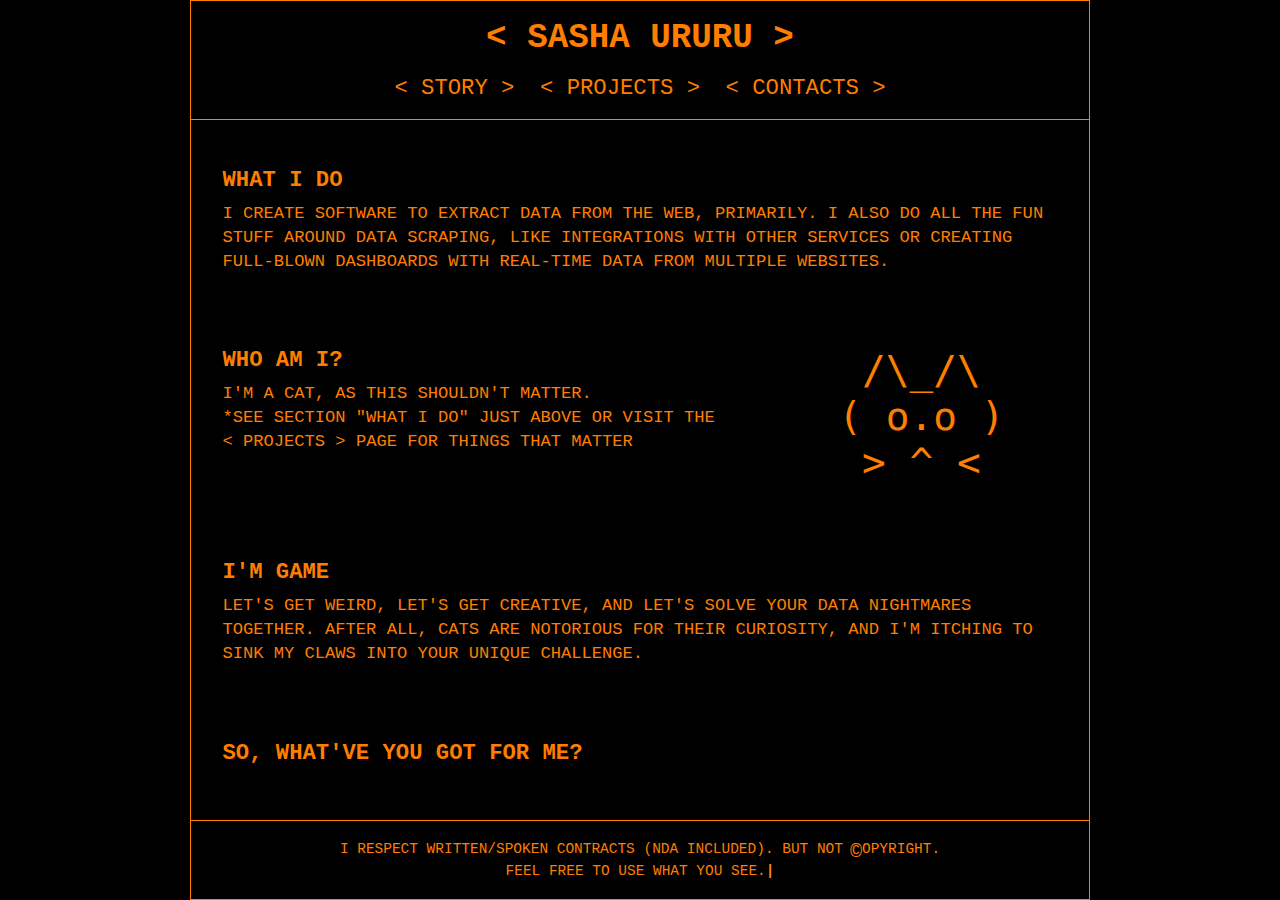
<file: index.html>
<!DOCTYPE html>
<html lang="en">
<head>
    <meta charset="UTF-8">
    <meta name="viewport" content="width=device-width, initial-scale=1.0">
    <title>Web Scraping Specialist</title>
    <link rel="stylesheet" href="styles.css">
</head>
<body>
    <div class="square-wrapper">
        <div class="container">
            <header>
                <h1 class="logo"><a href="index.html">Sasha Ururu</a></h1>
                <nav>
                    <ul>
                        <li><a href="story.html">Story</a></li>
                        <li><a href="projects.html">Projects</a></li>
                        <li><a href="contacts.html">Contacts</a></li>
                        </ul>
                </nav>
            </header>
            <main>
                <div class="content-wrapper">
                    <div class="block">
                        <h2>What I do</h2>
                        <p>I create software to extract data from the web, primarily. I also do all the fun stuff around data scraping, like integrations with other services or creating full-blown dashboards with real-time data from multiple websites.</p>
                    </div>
                    
                    <div class="block">
                        <div class="two-column">
                            <div class="text-content">
                                <h2>Who am I?</h2>
                                <p>I'm a cat, as this shouldn't matter.</p>
                                <p>*see section "What I do" just above or visit the  <a href="projects.html">Projects</a>  page for things that matter</p>
                            </div>
                            <div class="ascii-art">
                                <code> /\_/\<br/>( o.o )<br/> > ^ <</code>
                            </div>
                        </div>
                    </div>
                    <div class="block">
                        <h2>I'm game</h2>
                        <p>Let's get weird, let's get creative, and let's solve your data nightmares together. After all, cats are notorious for their curiosity, and I'm itching to sink my claws into your unique challenge.</p>
                    </div>
                    <div class="block">
                            <h2>So, what've you got for me?</h2>
                    </div>
                </div>
            </main>

            <footer>
                    <p>I respect written/spoken contracts (NDA included). But not <copyright><span>copyright</span>.</copyright> Feel free to use what you see.</p>
            </footer>
        </div>
    </div>
</body>
</html>
</file>
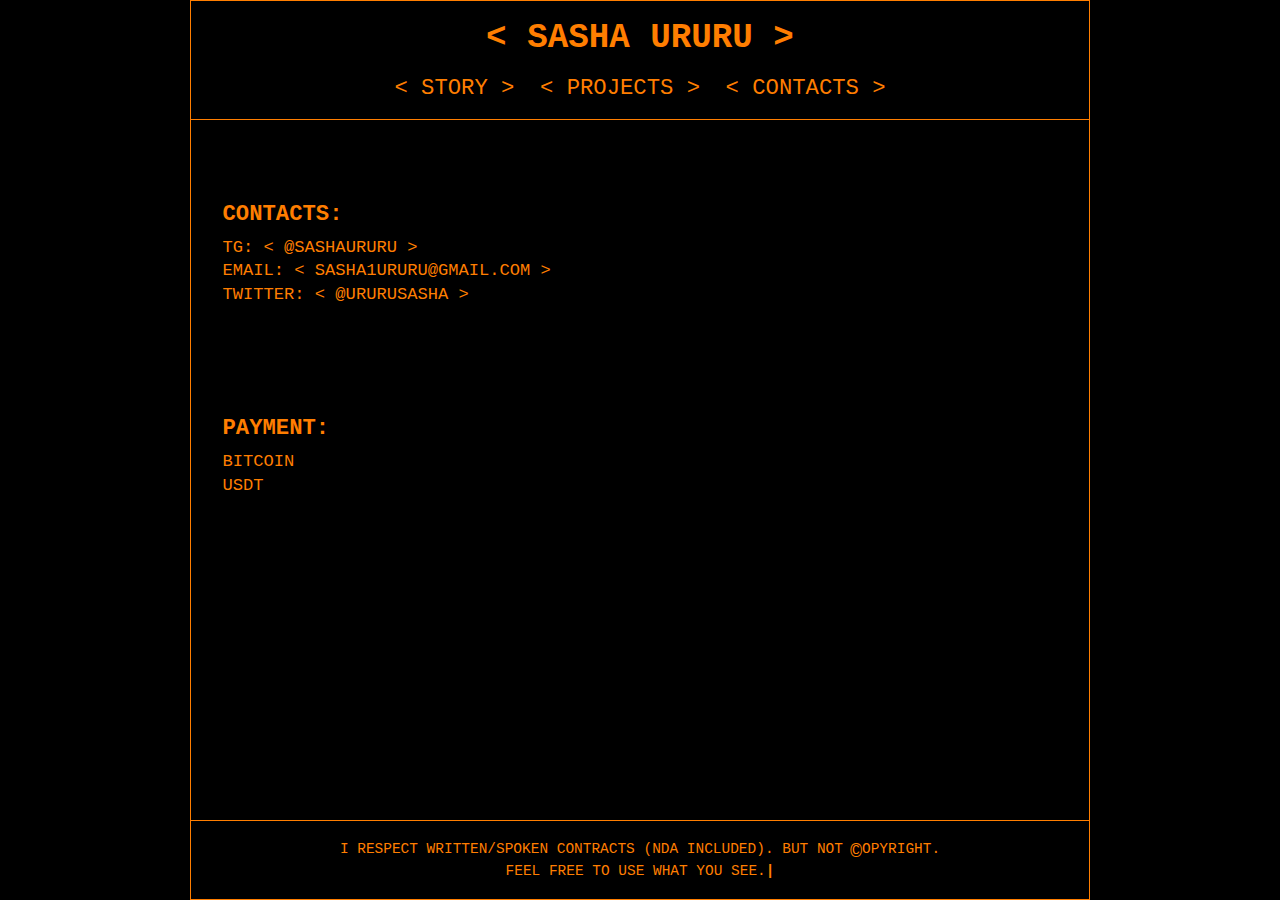
<file: contacts.html>
<!DOCTYPE html>
<html lang="en">
<head>
    <meta charset="UTF-8">
    <meta name="viewport" content="width=device-width, initial-scale=1.0">
    <title>Contacts - Web Scraping Specialist</title>
    <link rel="stylesheet" href="styles.css">
</head>
<body>
    <div class="square-wrapper">
        <div class="container">
            <header>
                <h1 class="logo"><a href="index.html">Sasha Ururu</a></h1>
                <nav>
                    <ul>
                        <li><a href="story.html">Story</a></li>
                        <li><a href="projects.html">Projects</a></li>
                        <li><a href="contacts.html">Contacts</a></li>
                        </ul>
                </nav>
            </header>
            <main>
                <div class="content-wrapper">
                    <div class="block">
                        <h2>Contacts:</h2>
                        <p>tg: <a href="https://t.me/sashaururu">@sashaururu</a></p>
                        <p>email: <a href="mailto://sasha1ururu@gmail.com">sasha1ururu@gmail.com</a></p>
                        <p>twitter: <a href="https://twitter.com/ururusasha">@ururusasha</a></p>
                    </div>
                    
                    <div class="block">
                        <h2>Payment:</h2>
                        <p>bitcoin</p>
                        <p>usdt</p>
                    </div>
                </div>
            </main>

            <footer>
               <p>I respect written/spoken contracts (NDA included). But not <copyright><span>copyright</span>.</copyright> Feel free to use what you see.</p>
            </footer>
        </div>
    </div>
</body>
</html>
</file>
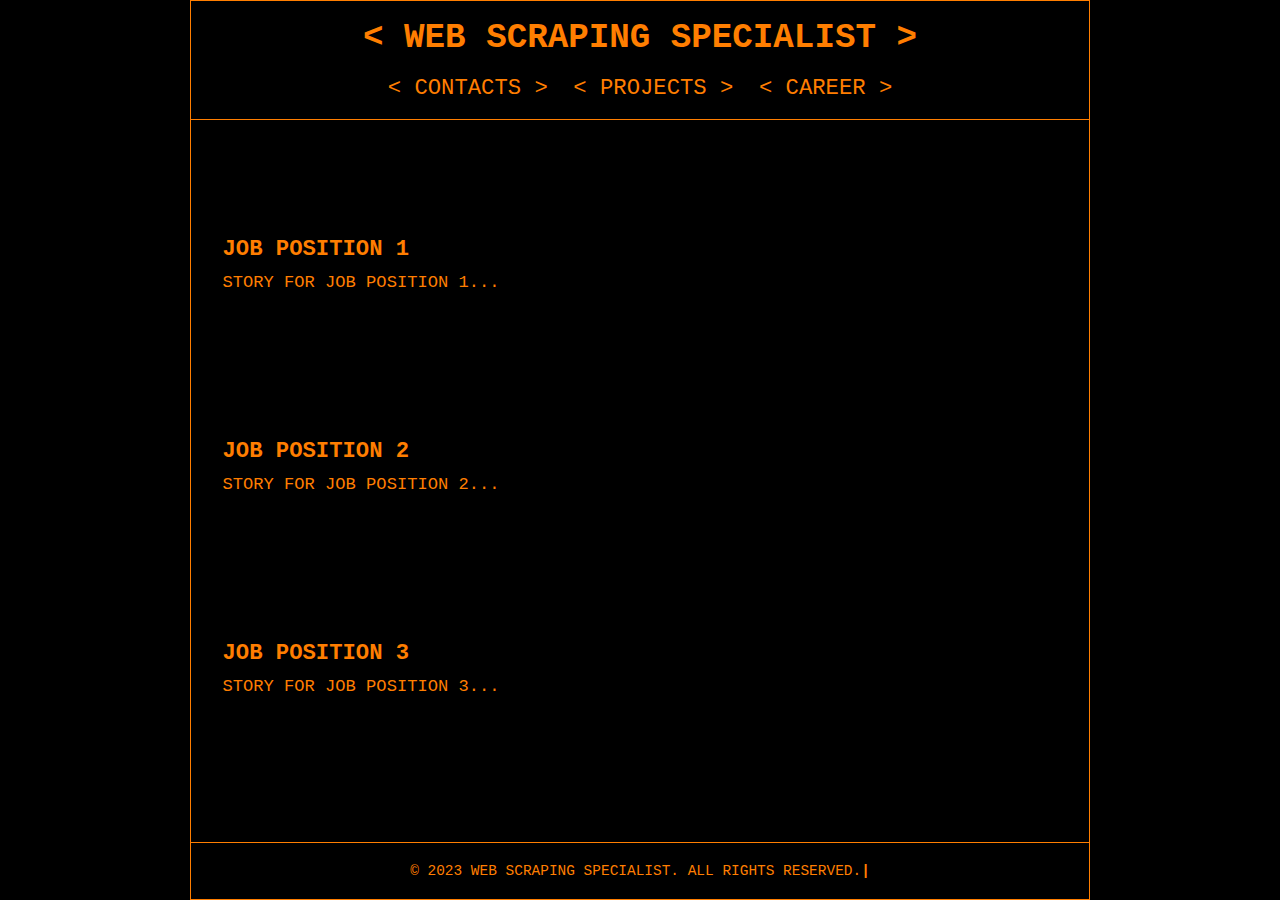
<file: cv.html>
<!DOCTYPE html>
<html lang="en">
<head>
    <meta charset="UTF-8">
    <meta name="viewport" content="width=device-width, initial-scale=1.0">
    <title>CV - Web Scraping Specialist</title>
    <link rel="stylesheet" href="styles.css">
</head>
<body>
    <div class="square-wrapper">
        <div class="container">
            <header>
                <h1 class="logo"><a href="index.html">Web Scraping Specialist</a></h1>
                <nav>
                    <ul>
                        <li><a href="contacts.html">Contacts</a></li>
                        <li><a href="projects.html">Projects</a></li>
                        <li><a href="cv.html">Career</a></li>
                    </ul>
                </nav>
            </header>

            <main>
                <div class="content-wrapper cv-content">
                    <div class="job-entry">
                        <h2>Job Position 1</h2>
                        <p>Story for job position 1...</p>
                    </div>
                    <div class="job-entry">
                        <h2>Job Position 2</h2>
                        <p>Story for job position 2...</p>
                    </div>
                    <div class="job-entry">
                        <h2>Job Position 3</h2>
                        <p>Story for job position 3...</p>
                    </div>
                </div>
            </main>

            <footer>
                <p>&copy; 2023 Web Scraping Specialist. All rights reserved.</p>
            </footer>
        </div>
    </div>
</body>
</html>
</file>
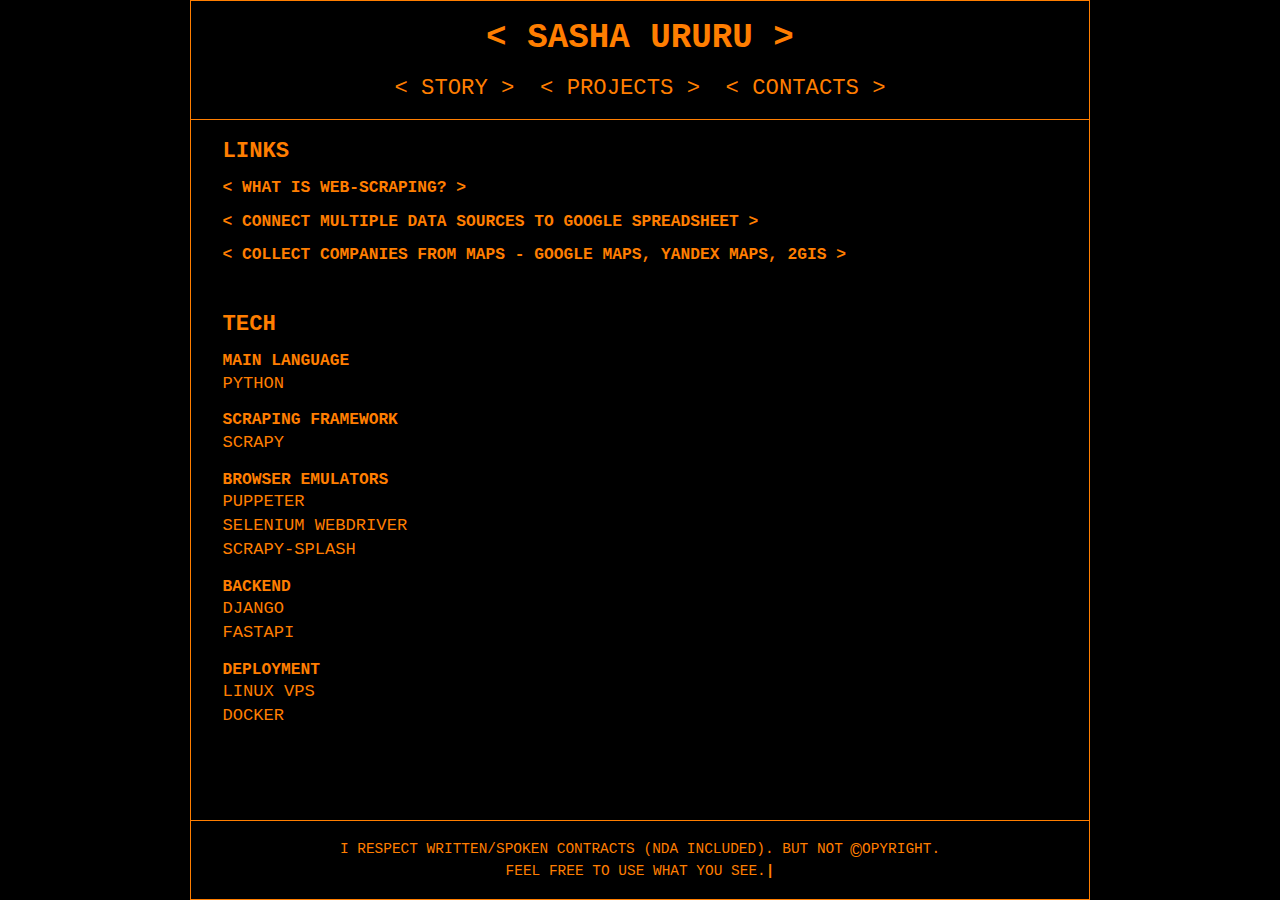
<file: projects.html>
<!DOCTYPE html>
<html lang="en">
<head>
    <meta charset="UTF-8">
    <meta name="viewport" content="width=device-width, initial-scale=1.0">
    <title>Sasha Ururu - Projects</title>
    <link rel="stylesheet" href="styles.css">
</head>
<body>
    <div class="square-wrapper">
        <div class="container">
            <header>
                <h1 class="logo"><a href="index.html">Sasha Ururu</a></h1>
                <nav>
                    <ul>
                        <li><a href="story.html">Story</a></li>
                        <li><a href="projects.html">Projects</a></li>
                        <li><a href="contacts.html">Contacts</a></li>
                    </ul>
                </nav>
            </header>
            <main>
                <div class="content-wrapper cv-content">
                    <div class="job-entry">
                        <h2>Links</h2>
                        <h3><a href="projects/web-scraping.html">what is web-scraping?</a></h3>
                        <h3><a href="projects/gsheet-integration.html">connect multiple data sources to Google spreadsheet</a></h3>
                        <h3><a href="projects/scrape-maps.html">collect companies from maps - Google Maps, Yandex Maps, 2Gis</a></h3>
                    </div>
                    <div class="job-entry">
                        <h2>Tech</h2>
                        <h3>Main language</h3>
                        <p>Python</p>
                        <h3>Scraping framework</h3>
                        <p>Scrapy</p>
                        <h3>Browser emulators</h3>
                        <p>Puppeter</p>
                        <p>Selenium Webdriver</p>
                        <p>Scrapy-Splash</p>
                        <h3>Backend</h3>
                        <p>Django</p>
                        <p>FastAPI</p>
                        <h3>Deployment</h3>
                        <p>Linux VPS</p>
                        <p>Docker</p>
                    </div>
                </div>
            </main>

            <footer>
                <p>I respect written/spoken contracts (NDA included). But not <copyright><span>copyright</span>.</copyright> Feel free to use what you see.</p>
            </footer>
        </div>
    </div>
</body>
</html>
</file>
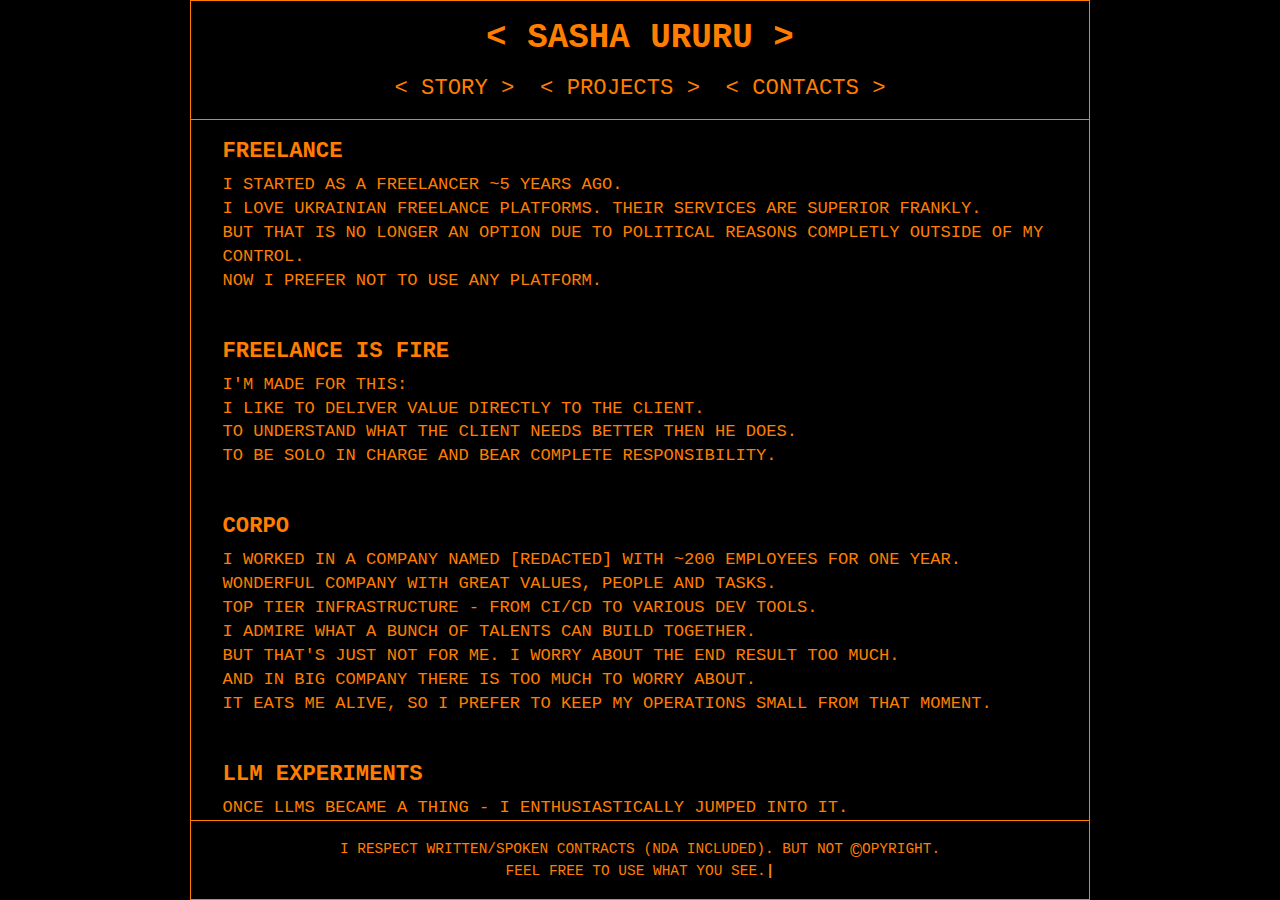
<file: story.html>
<!DOCTYPE html>
<html lang="en">
<head>
    <meta charset="UTF-8">
    <meta name="viewport" content="width=device-width, initial-scale=1.0">
    <title>CV - Web Scraping Specialist</title>
    <link rel="stylesheet" href="styles.css">
</head>
<body>
    <div class="square-wrapper">
        <div class="container">
            <header>
                <h1 class="logo"><a href="index.html">Sasha Ururu</a></h1>
                <nav>
                    <ul>
                        <li><a href="story.html">Story</a></li>
                        <li><a href="projects.html">Projects</a></li>
                        <li><a href="contacts.html">Contacts</a></li>
                        </ul>
                </nav>
            </header>
            <main>
                <div class="content-wrapper cv-content">
                    <div class="block">
                        <h2>Freelance</h2>
                        <p>I started as a freelancer ~5 years ago.</p>
                        <p>I love Ukrainian freelance platforms. Their services are superior frankly.</p>
                        <p>But that is no longer an option due to political reasons completly outside of my control.</p>
                        <p>Now I prefer not to use any platform.</p>
                    </div>
                    <div class="block">
                        <h2>Freelance is fire</h2>
                        <p>I'm made for this:</p>
                        <p>I like to deliver value directly to the client.</p>
                        <p>To understand what the client needs better then he does.</p>
                        <p>To be solo in charge and bear complete responsibility.</p>
                    </div>
                    <div class="block">
                        <h2>Corpo</h2>
                        <p>I worked in a company named [redacted] with ~200 employees for one year.</p>
                        <p>Wonderful company with great values, people and tasks.</p>
                        <p>top tier infrastructure - from CI/CD to various dev tools.</p>
                        <p>I admire what a bunch of talents can build together.</p>
                        <p>But that's just not for me. I worry about the end result too much.</p>
                        <p>And in big company there is too much to worry about.</p>
                        <p>It eats me alive, so I prefer to keep my operations small from that moment.</p>
                    </div>
                     <div class="block">
                        <h2>LLM experiments</h2>
                        <p>Once LLMs became a thing - I enthusiastically jumped into it.</p>
                        <p>Using it everyday since.</p>
                        <p>Yay AI!</p>
                        <h3>If you want to incorporate LLM/vLLMs into your project - I'm all in!</h3>
                    </div>
                </div>
            </main>

            <footer>
                <p>I respect written/spoken contracts (NDA included). But not <copyright><span>copyright</span>.</copyright> Feel free to use what you see.</p>
            </footer>
        </div>
    </div>
</body>
</html>
</file>
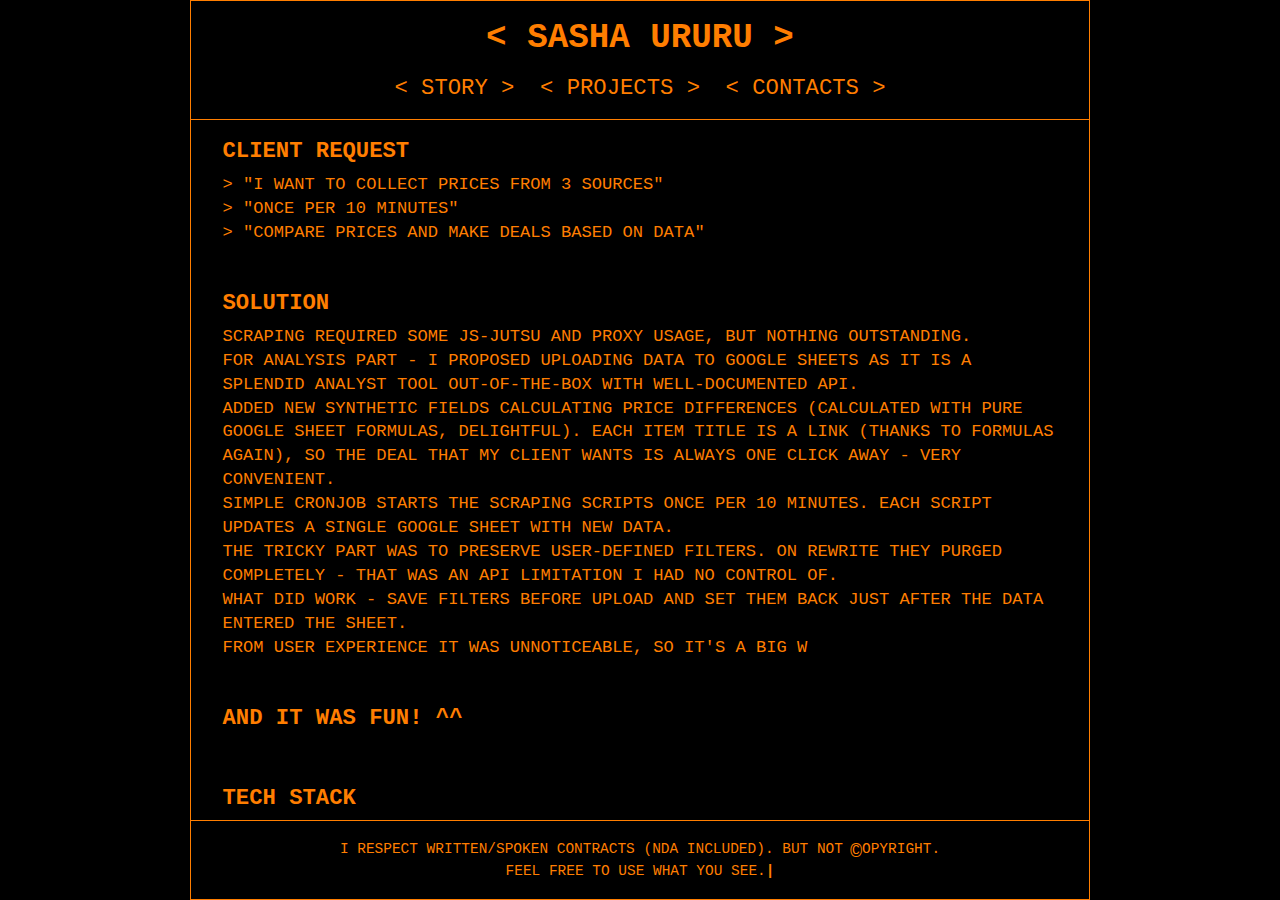
<file: projects/gsheet-integration.html>
<!DOCTYPE html>
<html lang="en">

<head>
    <meta charset="UTF-8">
    <meta name="viewport" content="width=device-width, initial-scale=1.0">
    <title>CV - Web Scraping Specialist</title>
    <link rel="stylesheet" href="../styles.css">
</head>

<body>
    <div class="square-wrapper">
        <div class="container">
            <header>
                <h1 class="logo"><a href="../index.html">Sasha Ururu</a></h1>
                <nav>
                    <ul>
                        <li><a href="../story.html">Story</a></li>
                        <li><a href="../projects.html">Projects</a></li>
                        <li><a href="../contacts.html">Contacts</a></li>
                    </ul>
                </nav>
            </header>
            <main>
                <div class="content-wrapper">
                    <div class="block">
                        <h2>Client request</h2>
                        <p class='quote'>"I want to collect prices from 3 sources"</p>
                        <p class='quote'>"Once per 10 minutes"</p>
                        <p class='quote'>"compare prices and make deals based on data"</p>
                    </div>
                    <div class="block">
                        <h2>Solution</h2>
                        <p>Scraping required some JS-jutsu and proxy usage, but nothing outstanding.</p>
                        <p>For analysis part - I proposed uploading data to google sheets as it is a splendid analyst
                            tool out-of-the-box with well-documented API.</p>
                        <p>Added new synthetic fields calculating price differences (calculated with pure Google Sheet
                            formulas, delightful). Each item title is a link (thanks to formulas again), so the deal
                            that my client wants is always one click away - very convenient.</p>
                        <p>Simple cronjob starts the scraping scripts once per 10 minutes. Each script updates a single
                            Google Sheet with new data.</p>
                        <p>The tricky part was to preserve user-defined filters. On rewrite they purged completely -
                            that was an API limitation I had no control of.</p>
                        <p>What did work - save filters before upload and set them back just after the data entered the
                            sheet.</p>
                        <p>From user experience it was unnoticeable, so it's a big W</p>
                    </div>
                    <div class="block">
                        <h2>And it was fun! ^^</h2>
                    </div>
                    <div class="block">
                        <h2>Tech stack</h2>
                        <p>Python</p>
                        <p>Scrapy</p>
                        <p>Google Spreadsheets API</p>
                        <p>Linux VPS</p>
                    </div>
                    <div class="block">
                        <h2>Year</h2>
                        <p>2017</p>
                    </div>
                    <div class="block">
                        <h2>Price</h2>
                        <p>700 $</p>
                    </div>
                    <div class="block">
                        <h2>Running costs</h2>
                        <p>VPS - 5$/month</p>
                        <p>Proxy - 0.2$/month</p>
                    </div>
                </div>
            </main>
            <footer>
                <p>I respect written/spoken contracts (NDA included). But not <copyright><span>copyright</span>.
                    </copyright> Feel free to use what you see.</p>
            </footer>
        </div>
    </div>
</body>

</html>
</file>
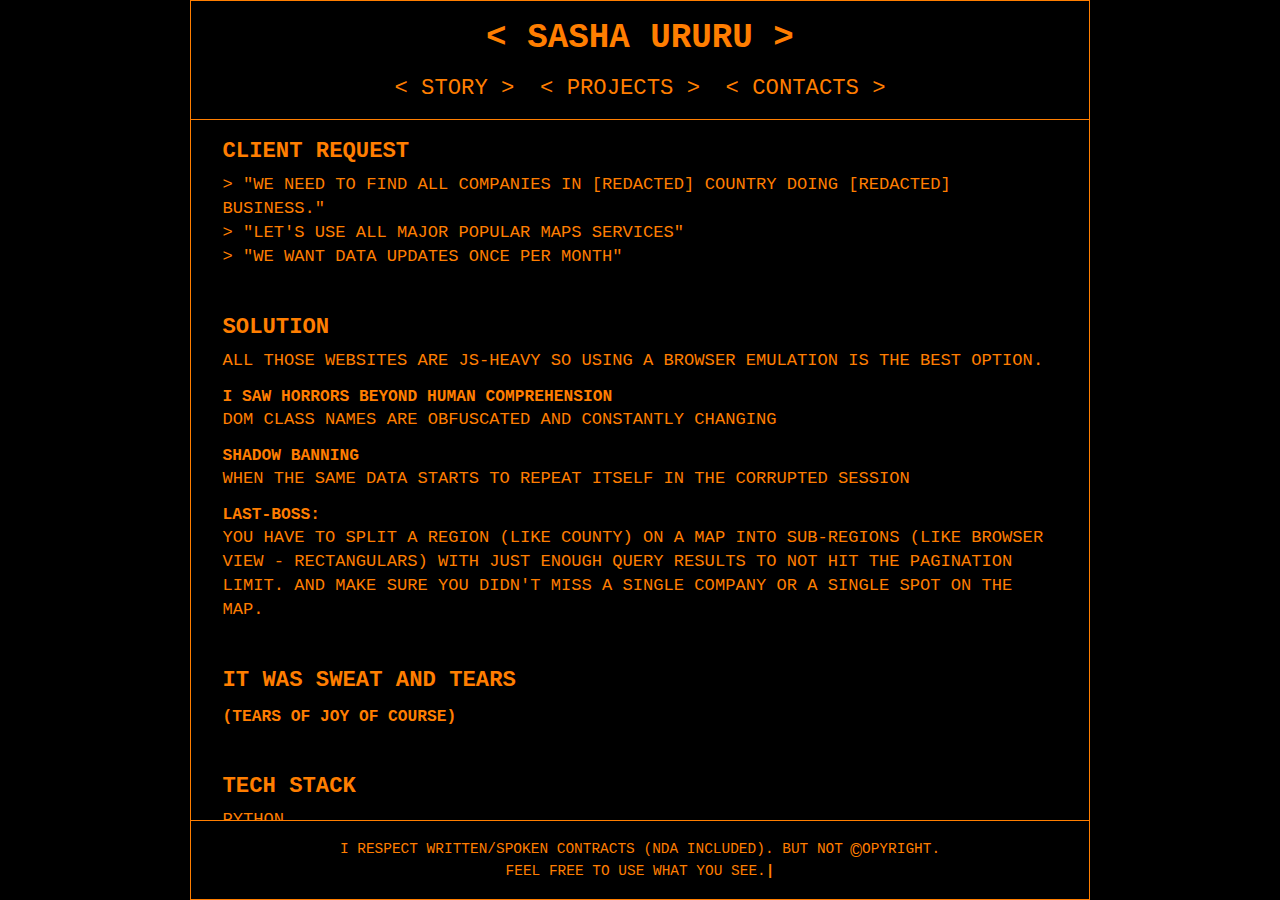
<file: projects/scrape-maps.html>
<!DOCTYPE html>
<html lang="en">

<head>
    <meta charset="UTF-8">
    <meta name="viewport" content="width=device-width, initial-scale=1.0">
    <title>CV - Web Scraping Specialist</title>
    <link rel="stylesheet" href="../styles.css">
</head>

<body>
    <div class="square-wrapper">
        <div class="container">
            <header>
                <h1 class="logo"><a href="../index.html">Sasha Ururu</a></h1>
                <nav>
                    <ul>
                        <li><a href="../story.html">Story</a></li>
                        <li><a href="../projects.html">Projects</a></li>
                        <li><a href="../contacts.html">Contacts</a></li>
                    </ul>
                </nav>
            </header>
            <main>
                <div class="content-wrapper">
                    <div class="block">
                        <h2>Client request</h2>
                        <p class='quote'>"We need to find all companies in [REDACTED] country doing [REDACTED]
                            business."</p>
                        <p class='quote'>"Let's use all major popular maps services"</p>
                        <p class='quote'>"We want data updates once per month"</p>
                    </div>
                    <div class="block">
                        <h2>Solution</h2>
                        <p>All those websites are JS-heavy so using a browser emulation is the best option.</p>
                        <h3>I saw horrors beyond human comprehension</h3>
                        <p>DOM class names are obfuscated and constantly changing</p>
                        <h3>Shadow banning</h3>
                        <p>when the same data starts to repeat itself in the corrupted session</p>
                        <h3>Last-boss:</h3>
                        <p>You have to split a region (like county) on a map into sub-regions (like browser view -
                            rectangulars) with just enough query results to not hit the pagination limit. And make sure
                            you didn't miss a single company or a single spot on the map.</p>
                    </div>
                    <div class="block">
                        <h2>It was sweat and tears</h2>
                        <h3>(Tears of joy of course)</h3>
                    </div>
                    <div class="block">
                        <h2>Tech stack</h2>
                        <p>Python</p>
                        <p>Selenium Webdriver</p>
                    </div>
                    <div class="block">
                        <h2>Year</h2>
                        <p>2019</p>
                    </div>
                    <div class="block">
                        <h2>Price</h2>
                        <p>500 $</p>
                    </div>
                    <div class="block">
                        <h2>Running costs</h2>
                        <p>VPS - 5$/month</p>
                        <p>Proxy - 0.1$/month</p>
                    </div>
                </div>
            </main>
            <footer>
                <p>I respect written/spoken contracts (NDA included). But not <copyright><span>copyright</span>.
                    </copyright> Feel free to use what you see.</p>
            </footer>
        </div>
    </div>
</body>

</html>
</file>
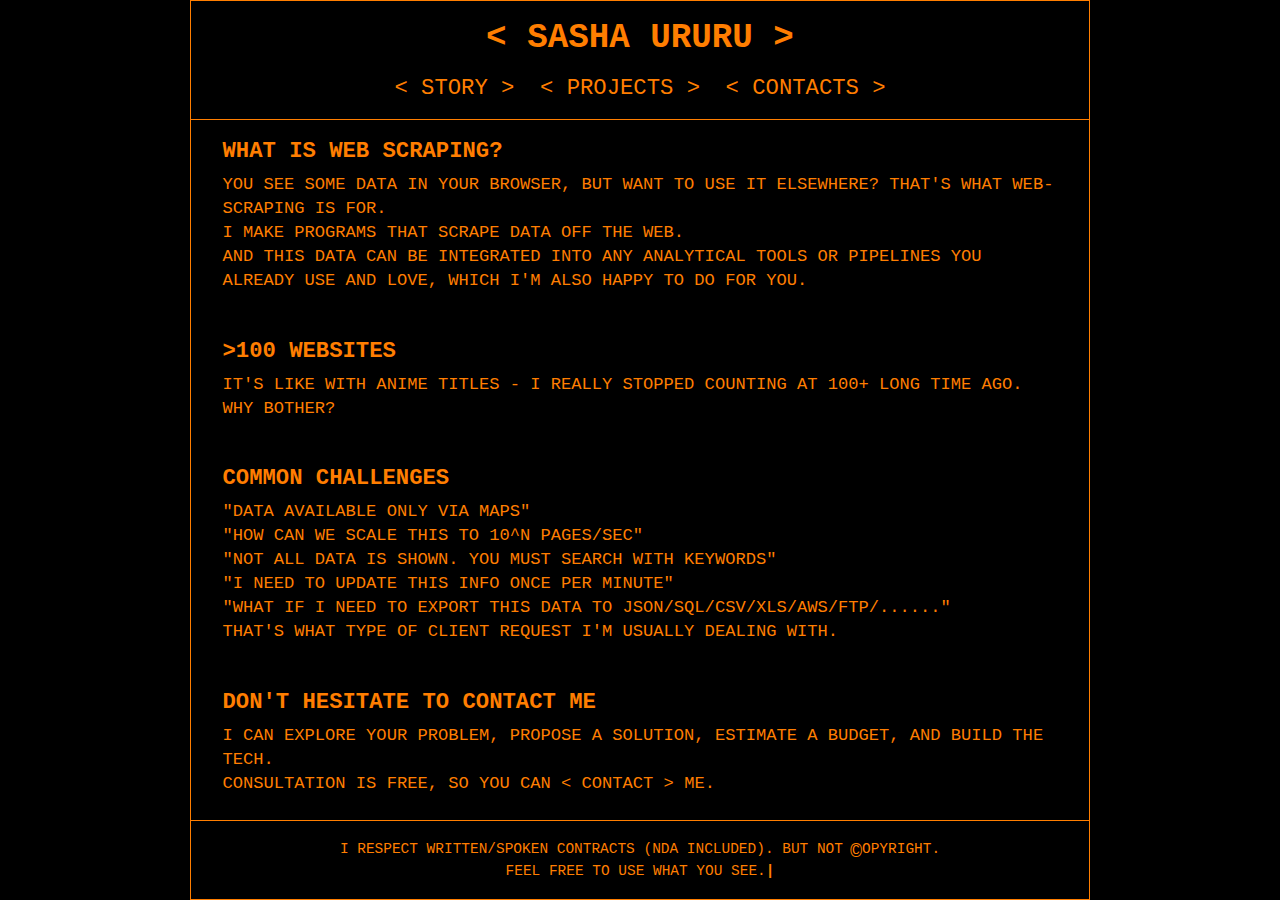
<file: projects/web-scraping.html>
<!DOCTYPE html>
<html lang="en">
<head>
    <meta charset="UTF-8">
    <meta name="viewport" content="width=device-width, initial-scale=1.0">
    <title>CV - Web Scraping Specialist</title>
    <link rel="stylesheet" href="../styles.css">
</head>
<body>
    <div class="square-wrapper">
        <div class="container">
            <header>
                <h1 class="logo"><a href="../index.html">Sasha Ururu</a></h1>
                <nav>
                    <ul>
                        <li><a href="../story.html">Story</a></li>
                        <li><a href="../projects.html">Projects</a></li>
                        <li><a href="../contacts.html">Contacts</a></li>
                        </ul>
                </nav>
            </header>
            <main>
                <div class="content-wrapper">
                    <div class="block">
                        <h2>What is web scraping?</h2>
                        <p>You see some data in your browser, but want to use it elsewhere? That's what web-scraping is for.</p>
                        <p>I make programs that scrape data off the web. </p>
                        <p>And this data can be integrated into any analytical tools or pipelines you already use and love, which I'm also happy to do for you.</p>
                    </div>
                    <div class="block">
                        <h2>&gt100 websites</h2>
                        <p>It's like with anime titles - I really stopped counting at 100+ long time ago. why bother?</p>
                    </div>
                     <div class="block">
                        <h2>common challenges</h2>
                        <p>"data available only via maps"</p>
                        <p>"how can we scale this to 10^N pages/sec"</p>
                        <p>"not all data is shown. you must search with keywords"</p>
                        <p>"i need to update this info once per minute"</p>
                        <p>"what if I need to export this data to JSON/SQL/CSV/xls/AWS/FTP/......"</p>
                        <p>That's what type of client request I'm usually dealing with.</p>
                    </div>
                     <div class="block">
                        <h2>Don't hesitate to contact me</h2>
                        <p>I can explore your problem, propose a solution, estimate a budget, and build the tech.</p>
                        <p>Consultation is free, so you can <a href="../contacts">Contact</a> me.</p>
                    </div>
                </div>
            </main>

            <footer>
                    <p>I respect written/spoken contracts (NDA included). But not <copyright><span>copyright</span>.</copyright> Feel free to use what you see.</p>
            </footer>
        </div>
    </div>
</body>
</html>
</file>
<file: styles.css>
* {
    margin: 0;
    padding: 0;
    box-sizing: border-box;
}

html,
body {
    height: 100vh;
    font-family: Consolas, Menlo, Monaco, 'Liberation Mono', 'DejaVu Sans Mono', 'Courier New', monospace;
    background-color: #000;
    color: #ff7e00;
    font-size: 1.9vh;
    /* Base font size */
    text-transform: uppercase;
}

h1 {
    font-size: 200%;
}

.square-wrapper {
    display: grid;
    place-items: center;
    min-height: 100vh;
    width: 100vw;
}

.container {
    aspect-ratio: 1 / 1;
    height: 100vh;
    max-height: 100vw;
    max-width: 100vh;
    display: grid;
    grid-template-rows: auto 1fr auto;
    border: 0.1rem solid #ff7e00;
    overflow: auto;
}

header {
    border-bottom: 0.1rem solid #ff7e00;
    padding: 2vh 0;
    display: grid;
    gap: 2vh;
    position: sticky;
    top: 0;
    background-color: #000;
    z-index: 1000;
}

.logo {
    text-align: center;
    margin: 0 2vh;
}

.logo a {
    text-decoration: none;
    color: #ff7e00;
    ;
}

nav {
    margin: 0 2vh;
}

nav ul {
    list-style-type: none;
    display: grid;
    grid-auto-flow: column;
    justify-content: center;
    gap: 2vw;
}

nav ul li a {
    text-decoration: none;
    color: #ff7e00;
    font-size: 130%;
    white-space: nowrap;
}

a {
    display: inline-block;
}

a::before {
    content: "< ";
}

a::after {
    content: " >";
}

main {
    display: grid;
    overflow: auto;
    scrollbar-color: #ff7e00 transparent;
}

.content-wrapper {
    display: grid;
    grid-template-rows: 1fr auto 1fr;
    align-items: center;
    min-height: 100%;
    padding-top: 2vh;
}

.content-wrapper>* {
    margin: 0 2vh 3vh;
    padding: 0vh 1.5vh 2vh;
}

.two-column {
    display: grid;
    grid-template-columns: 2fr 1fr;
    gap: 2vh;
}

h2 {
    font-size: 130%;
    margin-bottom: 1vh;
}

h3 {
    font-size: 95%;
    margin: 1.6vh 0 0.2vh 0;
}

p {
    line-height: 1.4;
}

p.quote::before {
    content: '> ';
}

.ascii-art {
    font-size: 230.75%;
    text-transform: none;
    white-space: pre;
    display: grid;
    place-items: center;
    user-select: none;
}

.ascii-art,
.ascii-art * {
    outline: none!important;
    -webkit-tap-highlight-color: transparent !important;
}

.ascii-art>code {
    position: relative;
    cursor: pointer;
    padding: 0 1.5rem;
}

.ascii-art>code::before {
    content: 'NO TOUCHING!!!';
    position: absolute;
    left: 50%;
    top: 100%;
    min-width: 80%;
    display: flex;
    align-items: center;
    justify-content: center;
    padding: 5%;
    margin-top: 0.7rem;
    text-align: center;
    font-size: 40%;
    line-height: 1.3em;
    background-color: #000;
    box-shadow:
        0 -0.2rem #000,
        0 -0.4rem #ff7e00,
        0.2rem 0 #000,
        0.2rem -0.2rem #ff7e00,
        0.4rem 0 #ff7e00,
        0 0.2rem #000,
        0 0.4rem #ff7e00,
        -0.2rem 0 #000,
        -0.2rem 0.2rem #ff7e00,
        -0.4rem 0 #ff7e00,
        -0.2rem -0.2rem #ff7e00,
        0.2rem 0.2rem #ff7e00;
    font-weight: bold;
    transform-origin: center;
    transform: translate3d(-50%, 0, 0) scale(1.1);
    visibility: hidden;
    opacity: 0;
}

.ascii-art>code::after {
    content: '>.<';
    position: absolute;
    left: 25%;
    right: 25%;
    top: 34%;
    text-align: center;
    background: #000;
    visibility: hidden;
    opacity: 0;
}


.ascii-art>code:hover:active {
    transform-origin: center;
    transform: scale(.9);
}

.ascii-art>code:hover:active::before,
.ascii-art>code:hover:active::after {
    visibility: visible;
    opacity: 1;
}

footer {
    text-align: center;
    padding: 2vh 0;
    border-top: 0.1rem solid #ff7e00;
}

footer p {
    padding: 0 2vh 0 2vh;
    margin: auto;
    max-width: 71vh;
    text-align: center;
    font-size: 84.6%;
}

footer copyright {
    display: inline-block;
    position: relative;
}

footer copyright::before {
    content: '\00A9';
    display: inline-block;
    vertical-align: text-top;
    transform: scale(1.4);
    padding-right: 0.1rem;
}

footer copyright>span {
    display: inline-block;
}

footer copyright>span::first-letter {
    font-size: 0;
}

@keyframes blink {
    0% {}

    50% {
        color: black;
    }

    100% {}
}

footer p::after {
    content: "|";
    animation: blink 1s infinite;
    font-weight: bold;
}

a {
    color: #ff7e00;
    text-decoration: none;
}

a:hover {
    color: #b45d09
}

@media (max-aspect-ratio: 1/1) {

    html,
    body {
        font-size: 3.3vw;
    }

    .square-wrapper {
        height: auto;
    }

    .container {
        aspect-ratio: auto;
        max-height: none;
        max-width: none;
        width: 100%;
        min-height: 100vh;
    }

    nav ul {
        gap: 2.5vw;
    }

    .two-column {
        grid-template-columns: 1fr;
    }

    header {
        position: sticky;
        top: 0;
    }

    .content-wrapper {
        grid-template-rows: auto;
    }
}
</file>
